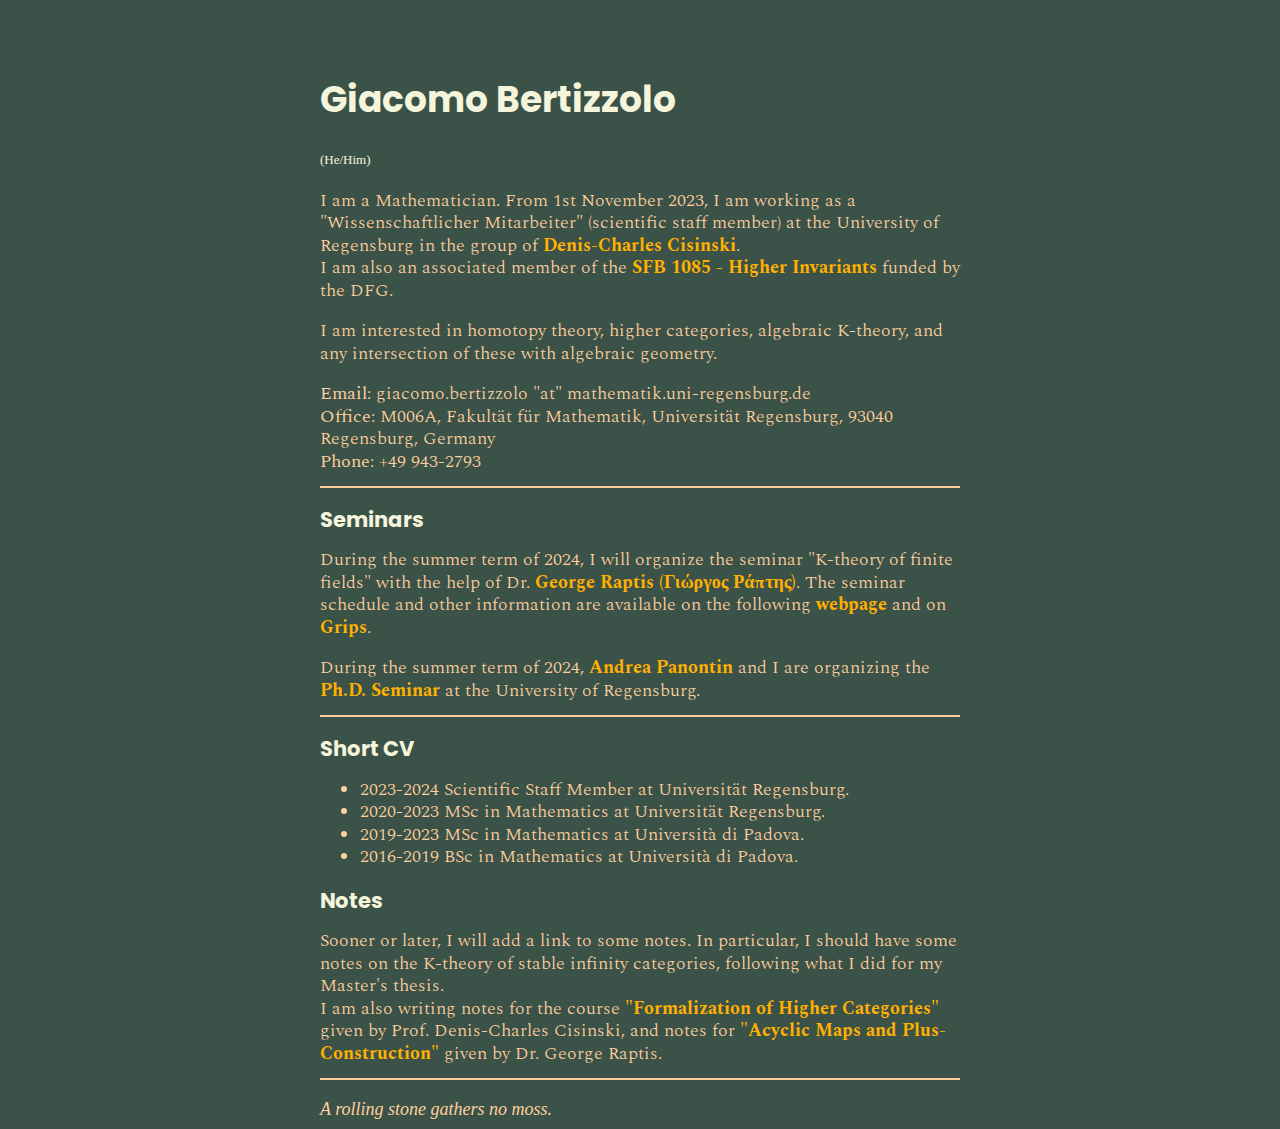
<file: index.html>
<!-- Filename:index.html -->
<!DOCTYPE html>
<html lang="en">
<head>
    <meta charset="UTF-8" />
    <meta http-equiv="X-UA-Compatible"
          content="IE=edge" />
    <meta name="viewport"
          content="width=device-width, initial-scale=1.0" />
    <!-- Add Title-->
    <title>
      Giacomo Bertizzolo
    </title>
    <!-- Add Style-->
    <link href="StyleSheet.css" rel="stylesheet">
    <!-- Add Icon -->
    <!-- <link rel="icon" type="image/png" href="images/fun.pngs" />-->
    

</head>
 
<body>
  <h1 style="margin-bottom: 1%;">Giacomo Bertizzolo</h1>
  <p style="font-size: small; text-align: left; color: #F5F5DC; font-family: 'ABCDiatypeRounded'; margin-bottom: 1%;"> (He/Him)</p>
  <p>I am a Mathematician.
    From 1st November 2023, I am working as a "Wissenschaftlicher Mitarbeiter" 
    (scientific staff member) 
    at the University of Regensburg in the group of 
    <a href="https://cisinski.app.uni-regensburg.de" target="_blank">Denis-Charles Cisinski</a>. <br>
    I am also an associated member of the <a href="https://sfb-higher-invariants.app.uni-regensburg.de/index.php?title=Main_Page" target="_blank"> SFB 1085 - Higher Invariants </a> funded by the DFG.</p>
  <p>I am interested in homotopy theory,
    higher categories, algebraic K-theory, and any intersection of these with algebraic geometry.</p>
  <p> <b>Email</b>: giacomo.bertizzolo "at" mathematik.uni-regensburg.de <br>
    <b>Office</b>: M006A, Fakultät für Mathematik, Universität Regensburg, 93040 Regensburg, Germany <br>
    <b>Phone</b>: +49 943-2793</p>
  <hr>

  <h3>
    Seminars
  </h3>
  <p> During the summer term of 2024, I will organize the seminar "K-theory of finite fields" with the help of Dr.
    <a href="https://graptismath.net" target="_blank">George Raptis (&#x393;&#x3B9;&#x3CE;&#x3C1;&#x3B3;&#x3BF;&#x3C2; &#x3A1;&#x3AC;&#x3C0;&#x3C4;&#x3B7;&#x3C2;)</a>. 
    The seminar schedule and other information are available on the following <a href="teaching/k-finite-fields.html">webpage</a> 
    and on <a href="https://elearning.uni-regensburg.de/course/view.php?id=65567 ">Grips</a>.</p>

  <p> During the summer term of 2024, <a href="https://andreapanontin.gitlab.io" target="_blank">Andrea Panontin</a> 
    and I are organizing the <a href="https://sfb-higher-invariants.app.uni-regensburg.de/index.php?title=SFB_PhD_Seminar" target="_blank">Ph.D. Seminar</a> at the University of Regensburg. 
      </p>
  <hr>
  <h3>
    Short CV
  </h3>
  <p>
    <ul>
      <li>2023-2024 Scientific Staff Member at Universität Regensburg.</li>
      <li>2020-2023 MSc in Mathematics at Universität Regensburg.</li>
      <li>2019-2023 MSc in Mathematics at Università di Padova.</li>
      <li>2016-2019 BSc in Mathematics at Università di Padova.</li>
    </ul>
  </p>

  <h3>
    Notes
  </h3>
  <p> Sooner or later, I will add a link to some notes. In particular, I should have some notes on the K-theory of stable infinity categories, 
    following what I did for my Master's thesis. <br>
    I am also writing notes for the course <a href="https://hellus.app.uni-regensburg.de/KVV/abruflink.php?id=1126" target_"blank">"Formalization of Higher Categories"</a> 
    given by Prof. Denis-Charles Cisinski, and notes for 
    <a href="https://hellus.app.uni-regensburg.de/KVV/abruflink.php?id=1140" target_"blank">"Acyclic Maps and Plus-Construction"</a> given by Dr. George Raptis.
  </p>
  <hr>
  <p style="font-family: ABCMaristItalic;"> <i> <!-- I do not believe in the classification of finite simple groups. --> A rolling stone gathers no moss.</i> <br> </p>
</body>
</html>
</file>
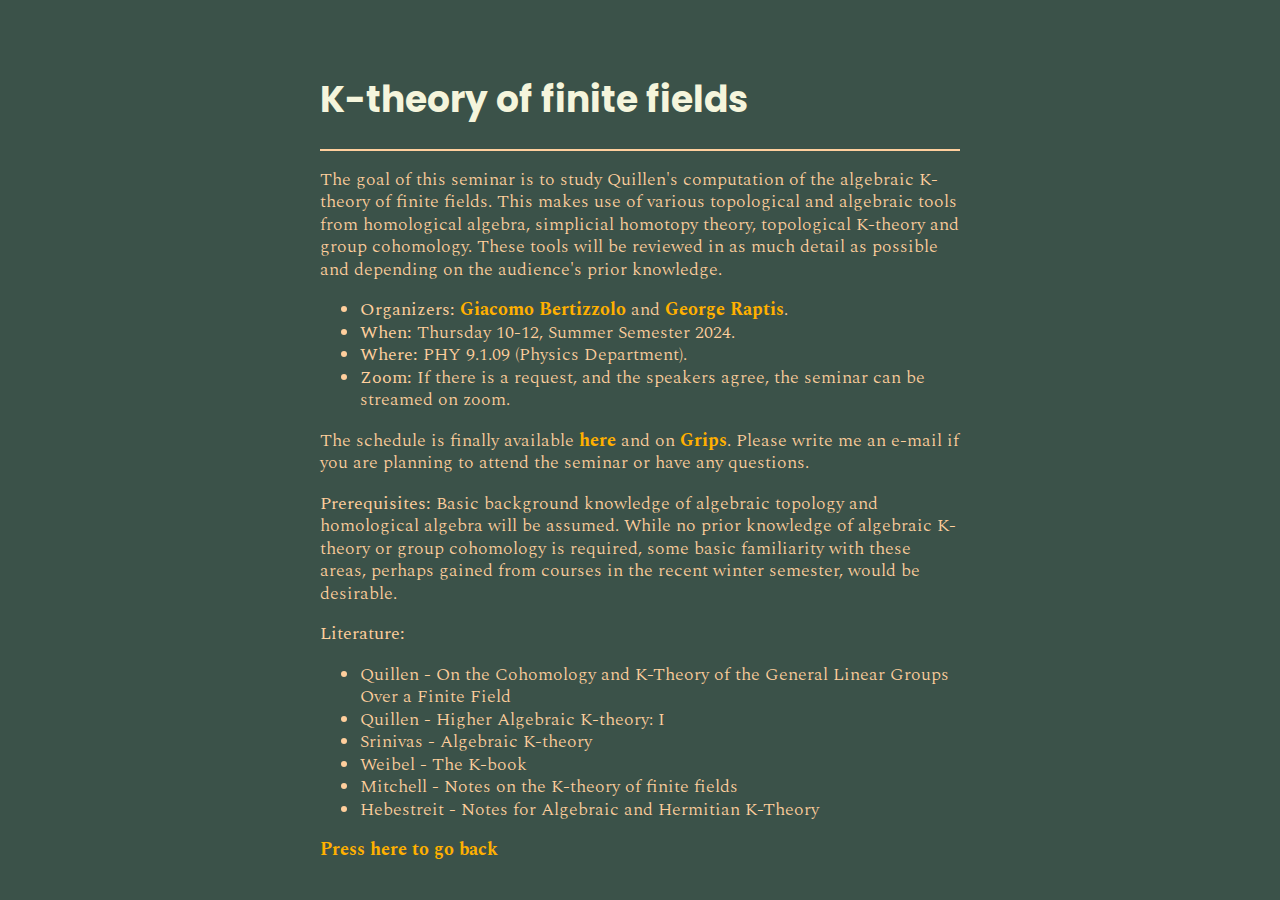
<file: teaching/k-finite-fields.html>
<!-- Filename:index.html -->
<!DOCTYPE html>
<html lang="en">
<head>
    <meta charset="UTF-8" />
    <meta http-equiv="X-UA-Compatible"
          content="IE=edge" />
    <meta name="viewport"
          content="width=device-width, initial-scale=1.0" />
    <!-- Add Title-->
    <title>
      KFF
    </title>
    <!-- Add Style-->
    <link href="../StyleSheet.css" rel="stylesheet">
    <!-- Add Icon -->
    <link rel="icon" type="image/png" href="images/fun.pngs" />
    

</head>
 
<body>
  <h1 style="margin-bottom: 1%;">K-theory of finite fields</h1> <hr>

  <p>The goal of this seminar is to study Quillen's computation of the algebraic K-theory of finite fields. 
    This makes use of various topological and algebraic tools from homological algebra, simplicial homotopy theory, topological K-theory and group cohomology.
    These tools will be reviewed in as much detail as possible and depending on the audience's prior knowledge. <br></p>

  <p> 
    <ul>
      <li><b>Organizers:</b>  <a href="../index.html"> Giacomo Bertizzolo </a> and <a href="https://graptismath.net">George Raptis</a>.</li>
      <li><b>When:</b> Thursday 10-12, Summer Semester 2024.</li>
      <li><b>Where:</b> PHY 9.1.09 (Physics Department).</li>
      <li><b>Zoom:</b> If there is a request, and the speakers agree, the seminar can be streamed on zoom.</li>
    </ul>
  </p>

  <p>The schedule is finally available  <a href="k-finite-fields-schedule.pdf"> here</a> and on <a href="https://elearning.uni-regensburg.de/course/view.php?id=65567 ">Grips</a>. Please write me an e-mail if you are planning to attend the seminar or have any questions. </p>

  <p>
    <b>Prerequisites:</b>
    Basic background knowledge of algebraic topology and homological algebra will be assumed. 
    While no prior knowledge of algebraic K-theory or group cohomology is required, some basic familiarity with these areas, 
    perhaps gained from courses in the recent winter semester, would be desirable. </p>
  <p>
    <b>Literature:</b> 
    <ul>
      <li> Quillen - On the Cohomology and K-Theory of the General Linear Groups Over a Finite Field</li>
      <li> Quillen - Higher Algebraic K-theory: I</li>
      <li> Srinivas - Algebraic K-theory</li>
      <li> Weibel - The K-book</li>
      <li> Mitchell - Notes on the K-theory of finite fields</li>
      <li> Hebestreit - Notes for Algebraic and Hermitian K-Theory</li>
    </ul>
  </p>

  <p><a href="../index.html"> Press here to go back </a></p>
</html>
</file>
<file: StyleSheet.css>
@import url('https://fonts.googleapis.com/css2?family=Poppins:wght@700&family=Spectral:ital,wght@0,400;0,800;1,400&display=swap');

body{
  background-color:/*#004225*/ #3B5249 ;
  margin-top: 5%;
  margin-left: 10%;
  margin-right: 10%;
  font-size: large;
  font-family: 'Spectral', serif;
  font-weight: 300;
  line-height: 125%;
}
h1{
  color: #F5F5DC;
  font-family: 'Poppins', sans-serif;
  margin-bottom: 1%;
  line-height: 2em; /*For mobile*/
}
h3{
  color: #F5F5DC; 
  font-family: 'Poppins', sans-serif;
  margin-bottom: 1%;
}
p{
  color: #FFCF9D;
  margin-bottom: 1%;
  font-family: 'Spectral', serif;
}
hr{
  border: 1px solid #FFCF9D;
  margin-top: 2%;
  margin-bottom: 2%;
}
li{
  color: #FFCF9D;
  font-family: 'Spectral', serif;
}
/* unvisited link, visited link, mouse over link, selected link*/
a:link, a:visited, a:active  {
  color: #FFB000;
  text-decoration: none;
  font-style: normal;
  font-weight: bold;
}

@media (min-width: 576px) {
  body {
    margin-left: 15%;
    margin-right: 15%;
  }
}

@media (min-width: 768px) {
  body {
    margin-left: 20%;
    margin-right: 20%;
  }
  a:hover {
    color: #FFB000;
    text-decoration: underline;
    /*font-style: normal;*/
    font-weight: bold;
    /*font-family: 'Spectral', serif;*/
  }

}

@media (min-width: 992px) {
  body {
    margin-left: 25%;
    margin-right: 25%;
  }
}
</file>
